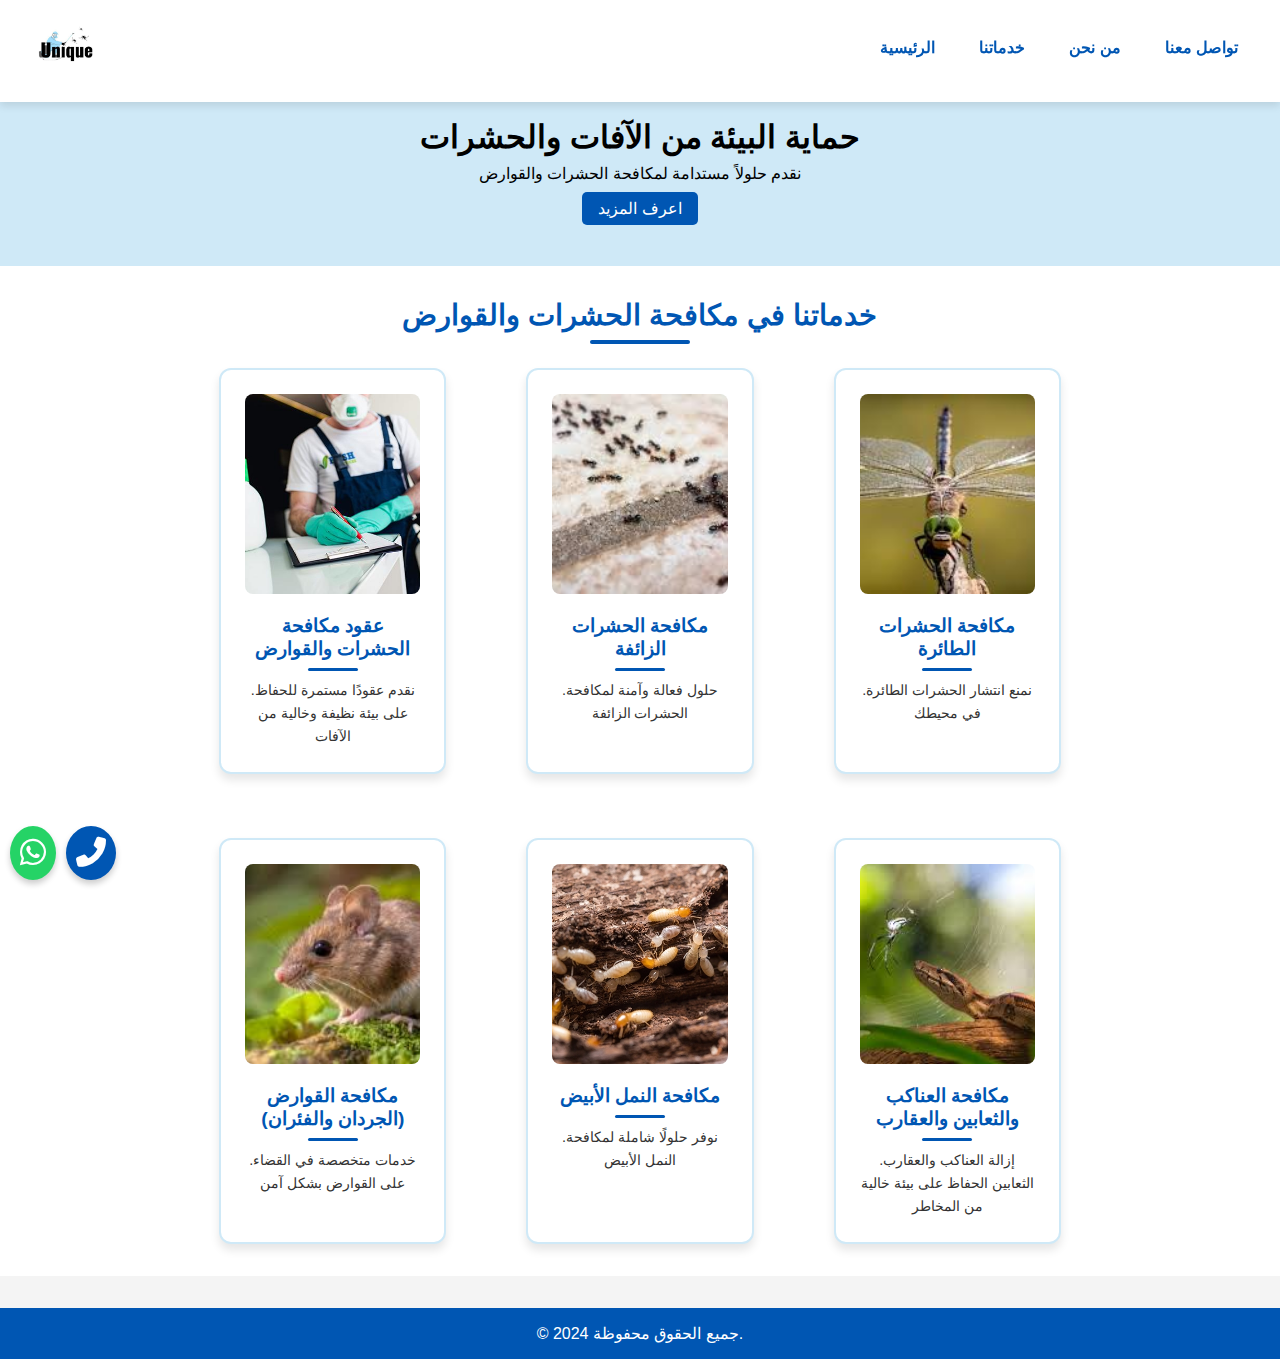
<file: index.html>
<!DOCTYPE html>
<html lang="ar">
<head>
    <meta charset="UTF-8">
    <meta name="viewport" content="width=device-width, initial-scale=1.0">
    <title>Unique</title>
    <link rel="stylesheet" href="css/styles.css">
    <script type="text/javascript">
        function toggleMenu() {
    document.querySelector('.nav-links').classList.toggle('open');
}

     </script>
    <link rel="stylesheet" href="https://cdnjs.cloudflare.com/ajax/libs/font-awesome/6.0.0-beta3/css/all.min.css">

</head>
<body>
    <!-- الشريط العلوي (Header) -->
    <header>
        <div class="logo">
            
            <img src="images/photo_2024-11-16_10-58-17.jpg" alt="شعار الموقع" class="header-logo">
        </div>
        
        <div class="menu-toggle" onclick="toggleMenu()">☰</div>
<nav class="nav-links">
    <ul>
        <li><a href="#">الرئيسية</a></li>
        <li><a href="#">خدماتنا</a></li>
        <li><a href="#">من نحن</a></li>
        <li><a href="#">تواصل معنا</a></li>
    </ul>
</nav>

    </header>
    

    <!-- القسم الرئيسي (Main Section) -->
    <main>
        <section class="hero">
            <h1>حماية البيئة من الآفات والحشرات</h1>
            <p>نقدم حلولاً مستدامة لمكافحة الحشرات والقوارض</p>
            <a href="#" class="cta-button">اعرف المزيد</a>
        </section>
    </main>

    <!-- قسم الخدمات -->
    <section class="services">
        <h2>خدماتنا في مكافحة الحشرات والقوارض</h2>
        <div class="service-grid">
            <div class="service">
                <img src="images/pest control contracts22.jpg" alt="عقود مكافحة الحشرات والقوارض">
                <h3>عقود مكافحة الحشرات والقوارض</h3>
                <p>.نقدم عقودًا مستمرة للحفاظ على بيئة نظيفة وخالية من الآفات</p>
            </div>
            <div class="service">
                <img src="images/download.jfif" alt="مكافحة الحشرات الزائفة">
                <h3>مكافحة الحشرات الزائفة</h3>
                <p>.حلول فعالة وآمنة لمكافحة الحشرات الزائفة</p>
            </div>
            <div class="service">
                <img src="images/download (1).jfif" alt="مكافحة الحشرات الطائرة">
                <h3>مكافحة الحشرات الطائرة</h3>
                <p>.نمنع انتشار الحشرات الطائرة في محيطك</p>
            </div>
        </section>
        <section class="services">
            <div class="service-grid">
            <div class="service">
                <img src="images/images.jfif" alt="مكافحة القوارض">
                <h3>مكافحة القوارض (الجردان والفئران)</h3>
                <p>.خدمات متخصصة في القضاء على القوارض بشكل آمن</p>
            </div>
            <div class="service">
                <img src="images/signs-of-termites-scaled.jpg" alt="مكافحة النمل الأبيض">
                <h3>مكافحة النمل الأبيض</h3>
                <p>.نوفر حلولًا شاملة لمكافحة النمل الأبيض</p>
            </div>
            <div class="service">
                <img src="images/download (2).jfif" alt="  مكافحة العناكب والعقارب والثعابين">
                <h3> مكافحة العناكب والثعابين والعقارب</h3>
                <p>.إزالة العناكب والعقارب الثعابين الحفاظ على بيئة خالية من المخاطر</p>
            </div>
        </div>
        </section>
        </div>
    </section>

    <!-- تذييل (Footer) -->
    <footer>
        <p>© 2024 جميع الحقوق محفوظة.</p>
    </footer>
    <div class="contact-icons">
        <a href="https://wa.me/0508437262" target="_blank" class="contact-icon whatsapp">
            <i class="fab fa-whatsapp"></i>
        </a>
        <a href="tel:+0508437262" class="contact-icon phone">
            <i class="fas fa-phone-alt"></i>
        </a>
    </div>
    
</body>
</html>
</file>
<file: css/styles.css>
* {
    margin: 0;
    padding: 0;
    box-sizing: border-box;
}

body {
    font-family: Arial, sans-serif;
    background-color: #f4f4f4;
    color: #333;
    padding-top: 70px;
}

/* الشريط العلوي */
/* الشريط العلوي */
header {
    background: #ffffff; /* خلفية بيضاء */
    color: #000000; /* نص أسود */
    display: flex;
    justify-content: space-between;
    align-items: center;
    padding: 1rem 2rem;
    position: fixed;
    top: 0;
    width: 100%;
    z-index: 1000;
    box-shadow: 0px 4px 8px rgba(0, 0, 0, 0.1);
}
.logo {
    text-align: center;
}

.logo-text {
    display: block;
    color: #0056b3;
    font-size: 1.4rem;
    font-weight: bold;
    margin-bottom: 0.5rem; /* مسافة بين النص والشعار */
}

.header-logo {
    display: block;
    margin: 0 auto;
    width: 70px;
    height: auto;
}


/* تنسيق الروابط */
header nav ul {
    list-style: none;
    display: flex;
    gap: 1.5rem; /* مسافة بين الروابط */
}

header nav ul li {
    position: relative; /* لتفعيل تأثير after */
}

header nav ul li a {
    text-decoration: none; /* إزالة الخط السفلي الافتراضي */
    color: #0056b3; /* لون الروابط */
    font-weight: bold;
    padding: 10px 10px; /* تعديل الحشوة */
    display: inline-block; /* لجعل الحشوة تعمل بشكل أفضل */
    position: relative; /* للسماح باستخدام after */
    line-height: 1.5; /* ضبط ارتفاع السطر لتنزيل الكلمات */
}



header nav ul li a:hover {
    color: #0056b3; /* تغيير اللون عند التمرير */
}

/* after: تأثير الخط الأزرق */
header nav ul li a:after {
    content: "";
    display: block;
    width: 0%;
    height: 2px;
    background-color: #0056b3; /* لون الخط الأزرق */
    transition: width 0.3s ease; /* تأثير التمدد */
    margin-top: 5px; /* مسافة بين النص والخط */
}

header nav ul li a:hover:after {
    width: 100%; /* تمدد الخط عند التمرير */
}

/* القسم الرئيسي */
.hero {
    background: #cfe9f7; /* أزرق فاتح يتماشى مع لون الشعار */
    color: #000000; /* نص أسود */
    text-align: center;
    padding: 3rem 1rem;
}

.hero h1 {
    font-size: 2rem;
    margin-bottom: 0.5rem;
}

.hero p {
    margin-bottom: 1rem;
}

.cta-button {
    background: #0056b3; /* زر أزرق داكن */
    color: #ffffff; /* نص أبيض */
    padding: 0.5rem 1rem;
    text-decoration: none;
    border-radius: 5px;
}

.cta-button:hover {
    background: #003d7a; /* لون أغمق عند التمرير */
}

/* قسم الخدمات */
.services {
    padding: 2rem;
    background-color: #fff;
    text-align: center;
}

.services h2 {
    font-size: 1.8rem;
    margin-bottom: 1rem;
    color: #0056b3; /* أزرق داكن */
}

.service-grid {
    display: flex;
    gap: 1rem;
    justify-content: center;
    flex-wrap: wrap;
}
/* تحسين تصميم عناصر الخدمة */
.service {
    background: #ffffff; /* خلفية بيضاء */
    border: 2px solid #cfe9f7; /* حدود زرقاء فاتحة */
    width: calc(20% - 1rem);
    padding: 1.5rem; /* زيادة التباعد الداخلي */
    text-align: center;
    box-shadow: 0px 6px 10px rgba(0, 0, 0, 0.1);
    margin-bottom: 2rem;
    margin: 0 2rem;
    border-radius: 12px; /* زوايا مستديرة */
    transition: transform 0.3s, box-shadow 0.3s; /* تأثير الحركات */
    position: relative; /* لتفعيل تأثيرات :after */
    overflow: hidden; /* إخفاء الأجزاء الزائدة */
}

.service:hover {
    transform: translateY(-10px); /* تحريك العنصر للأعلى عند التمرير */
    box-shadow: 0px 10px 15px rgba(0, 0, 0, 0.2); /* تكبير الظل */
}

.service img {
    width: 100%;
    height: 200px; /* تحسين ارتفاع الصور */
    object-fit: cover; /* الحفاظ على الأبعاد بدون تشويه */
    border-radius: 8px; /* زوايا مستديرة للصور */
    margin-bottom: 1rem;
}

/* تنسيق العنوان */
.service h3 {
    color: #0056b3; /* لون أزرق داكن */
    font-size: 1.2rem;
    margin-bottom: 0.5rem;
    position: relative; /* لتفعيل تأثير :after */
}

/* تأثير after على العنوان */
.service h3:after {
    content: "";
    display: block;
    width: 50px;
    height: 3px;
    background-color: #0056b3; /* لون الخط الأخضر */
    margin: 0.5rem auto 0; /* توسيط الخط */
    border-radius: 5px; /* استدارة أطراف الخط */
}

/* تنسيق الفقرة */
.service p {
    color: #333333;
    font-size: 0.9rem;
    line-height: 1.6;
    margin-bottom: 0;
}

/* تأثير :after على القسم الرئيسي */
.services h2:after {
    content: "";
    display: block;
    width: 100px;
    height: 4px;
    background-color: #0056b3; /* لون الخط الأزرق */
    margin: 0.5rem auto 1.5rem; /* توسيط الخط أسفل العنوان */
    border-radius: 5px;
}

/* التذييل */
footer {
    background: #0056b3; /* أزرق داكن */
    color: #ffffff; /* نص أبيض */
    text-align: center;
    padding: 1rem;
    margin-top: 2rem;
}

@media (max-width: 768px) {
    .service {
        width: calc(50% - 1rem);
    }
}

@media (max-width: 480px) {
    .service {
        width: 100%;
    }
}
.contact-icons {
    position: fixed;
    left: 10px;
    bottom: 20px;
    display: flex;
    flex-direction: row; /* جعل الأيقونات أفقية */
    gap: 10px; /* مسافة بين الأيقونات */
}

.contact-icon {
    color: white;
    padding: 10px;
    border-radius: 50%;
    font-size: 30px;
    box-shadow: 0px 4px 6px rgba(0, 0, 0, 0.2);
    transition: background-color 0.3s;
}

.contact-icon i {
    margin: 0;
}

/* لون الواتساب */
.contact-icon.whatsapp {
    background-color: #25D366; /* اللون الأخضر للواتساب */
}

.contact-icon.whatsapp:hover {
    background-color: #1DA851; /* لون أغمق عند التمرير */
}

/* لون الهاتف */
.contact-icon.phone {
    background-color: #0056b3; /* الأزرق الافتراضي */
}

.contact-icon.phone:hover {
    background-color: #003d7a; /* أزرق أغمق عند التمرير */
}
.menu-toggle {
    display: none; /* زر القائمة للشاشات الصغيرة */
    font-size: 1.5rem;
    cursor: pointer;
}

@media (max-width: 768px) {
    .menu-toggle {
        display: block;
    }
    .nav-links {
        display: none; /* إخفاء الروابط */
    }
    .nav-links.open {
        display: block; /* عرض الروابط عند فتح القائمة */
    }
}
@media (max-width: 768px) {
    nav ul li a {
        font-size: 14px; /* تصغير الخط */
        padding: 8px 5px; /* تقليل الحشوة */
    }
}

/* للشاشات الأصغر (مثل الأجهزة الصغيرة جدًا) */
@media (max-width: 480px) {
    nav ul li a {
        font-size: 12px; /* حجم أصغر للخط */
        padding: 6px 3px; /* تقليل الحشوة أكثر */
    }
}
</file>
